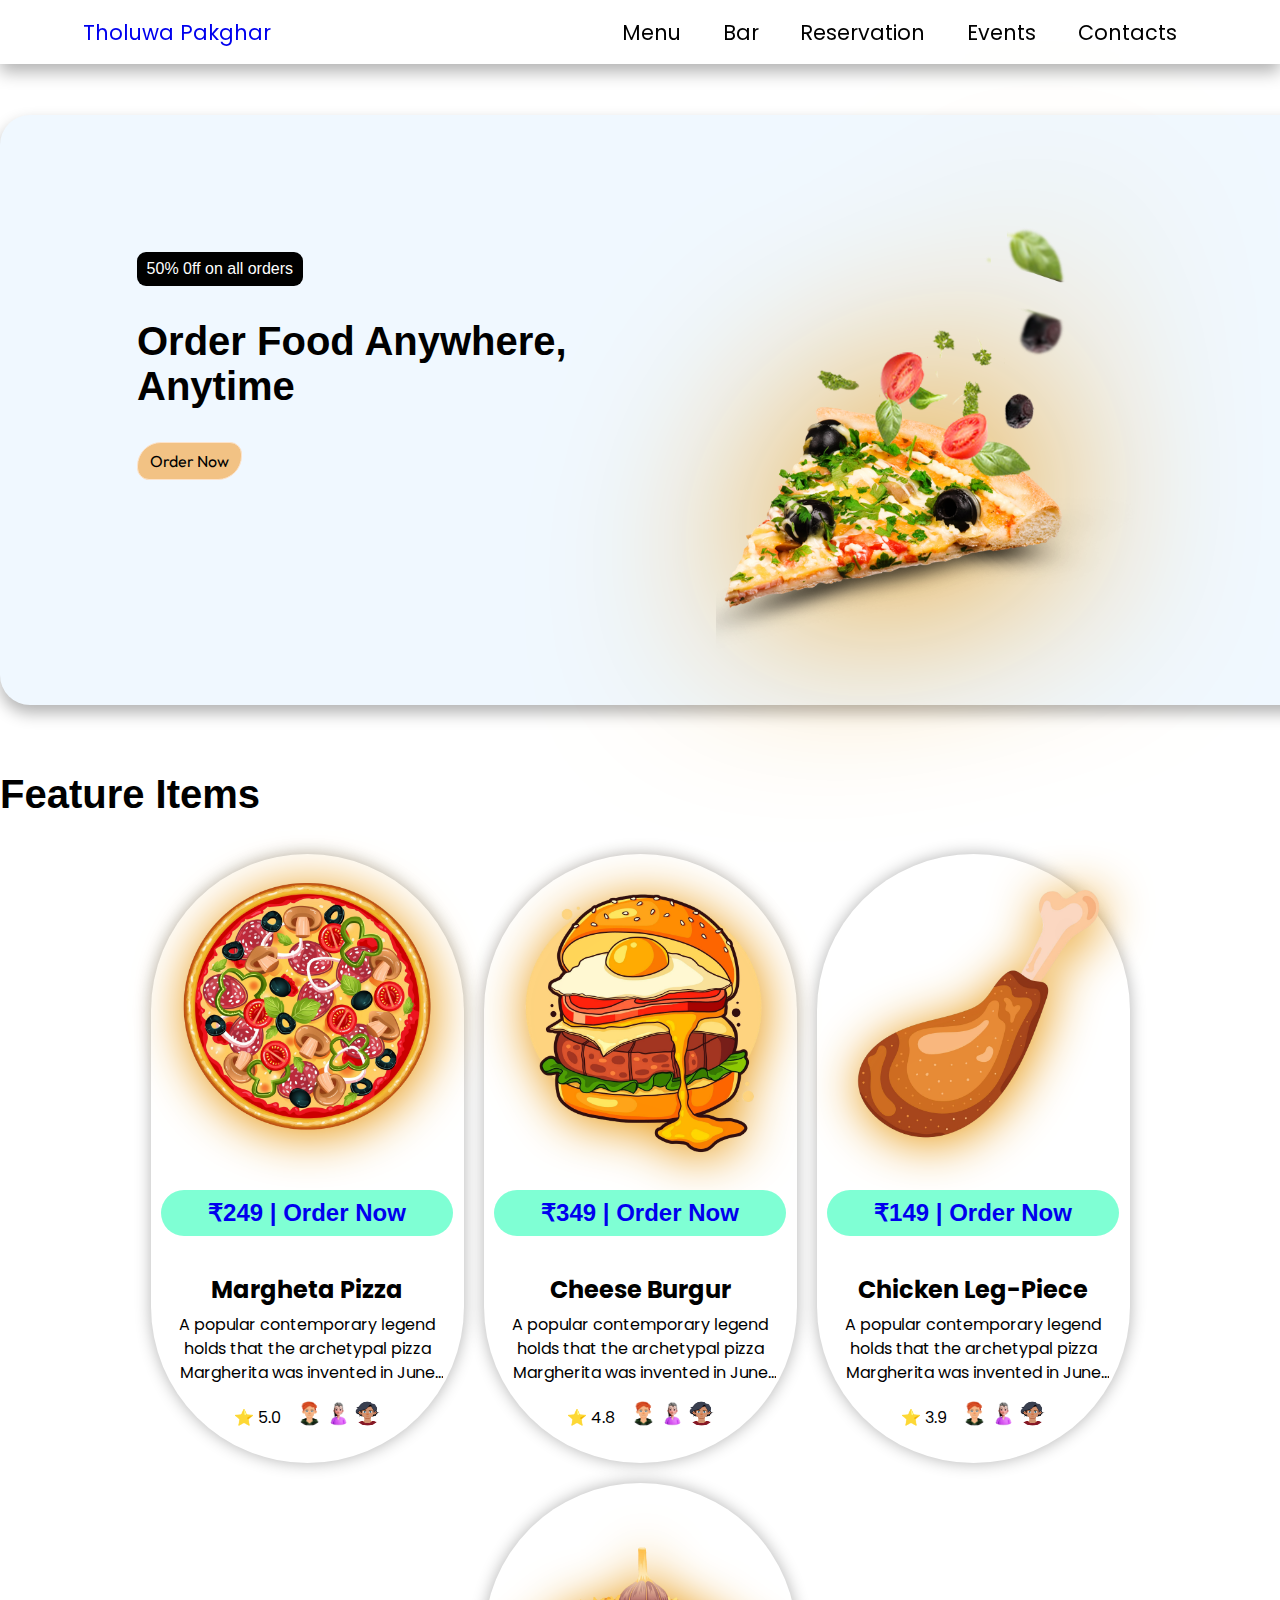
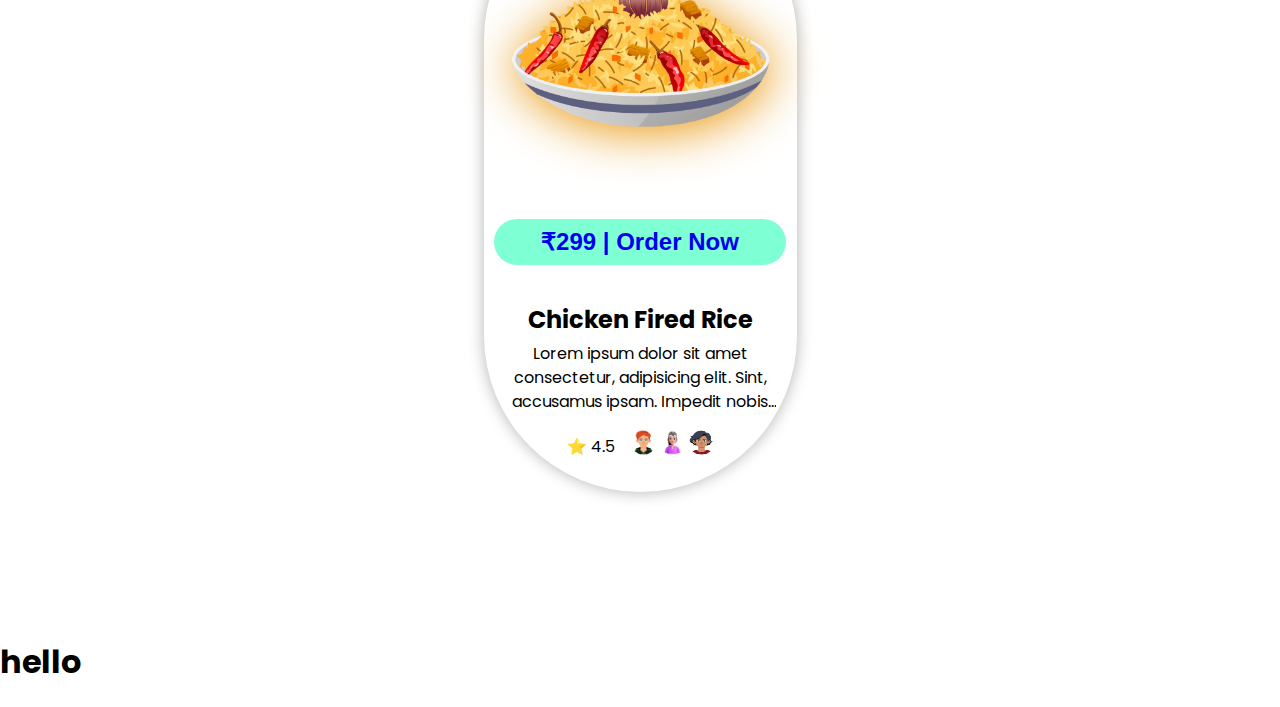
<file: resturant/index.html>
<!DOCTYPE html>
<html lang="en">

<head>
    <meta charset="UTF-8">
    <meta name="viewport" content="width=device-width, initial-scale=1.0">
    <title>Thouluwa Pakghar</title>
    <link href="https://fonts.googleapis.com/css2?family=Outfit:wght@100..900&family=Poppins&display=swap" rel="stylesheet">
    <link rel="stylesheet" href="style.css">
    
</head>

<body>
    
    <header> </header>
    
    <main>
        <section class="intro">
            <div class="text1s">
                <span class="off-link"> 50% 0ff on all orders</span>
                <h2>Order Food Anywhere, Anytime</h2>
                <button class="order-buttom">Order Now</button>
            </div>
            <div class="pizza-image">
                <img src="Assets/pngegg.png" alt="Image of a delicious pizza">
            </div>
        </section>

        <!-- Feature main Items -->

        <section class="Feature-items">
            <h2>Feature Items</h2>
            <div class="item-list">
                <div class="card-1">
                    <div class="item-image">
                        <img src="Assets/piza1.png" alt="pizacart1">
                    </div>
                    <div class="item-cart-info">
                        <div class="item-price1">
                            <h2><a href="/">₹249 | Order Now</a></h2>
                        </div >
                        <div class="text-container" >
                        <h2>Margheta Pizza</h2>
                        <p>A popular contemporary legend holds that the archetypal pizza Margherita was invented in June
                            1889, when the Royal Palace of </p>
                        </div>
                        <div class="Rating">
                            <span>⭐ 5.0</span>
                            <div class="rating-avater">
                                <img src="Assets/Rating-Avater/avater1.png" alt="user1">
                                <img src="Assets/Rating-Avater/avater2.png" alt="user2">
                                <img src="Assets/Rating-Avater/avater3.png" alt="user3">
                            </div>

                        </div>
                    </div>
                </div>
                <div class="card-1">
                    <div class="item-image">
                        <img src="Assets/burgur.png" alt="burgur">
                    </div>
                    <div class="item-cart-info">
                        <div class="item-price1">
                            <h2><a href="/">₹349 | Order Now</a></h2>
                        </div>
                        <div class="text-container" >
                        <h2>Cheese Burgur</h2>
                        <p>A popular contemporary legend holds that the archetypal pizza Margherita was invented in June
                            1889, when the Royal Palace of </p>
                        </div>
                        <div class="Rating">
                            <span>⭐ 4.8</span>
                            <div class="rating-avater">
                                <img src="Assets/Rating-Avater/avater1.png" alt="user1">
                                <img src="Assets/Rating-Avater/avater2.png" alt="user2">
                                <img src="Assets/Rating-Avater/avater3.png" alt="user3">
                            </div>
                        </div>
                    </div>
                </div>
                <div class="card-1">
                    <div class="item-image">
                        <img src="Assets/chicken.png" alt="pizacart1">
                    </div>
                    <div class="item-cart-info">
                        <div class="item-price1">
                            <h2><a href="/">₹149 | Order Now</a></h2>
                        </div>
                        <div class="text-container" >
                        <h2>Chicken Leg-Piece</h2>
                        <p>A popular contemporary legend holds that the archetypal pizza Margherita was invented in June
                            1889, when the Royal Palace of </p>
                        </div>
                        <div class="Rating">
                            <span>⭐ 3.9</span>
                            <div class="rating-avater">
                                <img src="Assets/Rating-Avater/avater1.png" alt="user1">
                                <img src="Assets/Rating-Avater/avater2.png" alt="user2">
                                <img src="Assets/Rating-Avater/avater3.png" alt="user3">
                            </div>
                        </div>
                    </div>
                </div>
                <div class="card-1">
                    <div class="item-image">
                        <img src="Assets/rice.png" alt="pizacart1">
                    </div>
                    <div class="item-cart-info">
                        <div class="item-price1">
                            <h2><a href="/">₹299 | Order Now</a></h2>
                        </div>
                        <div class="text-container" >
                        <h2>Chicken Fired Rice</h2>
                        <p> Lorem ipsum dolor sit amet consectetur, adipisicing elit. Sint, accusamus ipsam. Impedit nobis optio, a accusamus iste dolorum eos, culpa dignissimos recusandae deserunt saepe molestiae! Laboriosam dolor sunt, architecto sequi dolorem eum. </p>
                        </div>
                        <div class="Rating">
                            <span>⭐ 4.5</span>
                            <div class="rating-avater">
                                <img src="Assets/Rating-Avater/avater1.png" alt="user1">
                                <img src="Assets/Rating-Avater/avater2.png" alt="user2">
                                <img src="Assets/Rating-Avater/avater3.png" alt="user3">
                            </div>
                        </div>
                    </div>
                </div>
            </div>
        </section>
        <h1>hello</h1>
    </main>
        <!-- JavaScript to load the navbar -->
    <script>
        document.addEventListener("DOMContentLoaded", function () {
            // Fetch the navbar.html file and load it into the header
            fetch("nav-menu/navbar.html")
                .then((response) => response.text())
                .then((html) => {
                    document.querySelector("header").innerHTML = html;
                })
                .catch((error) => {
                    console.error("Error loading the navbar:", error);
                });
        });
    </script>

    
</body>

</html>
</file>
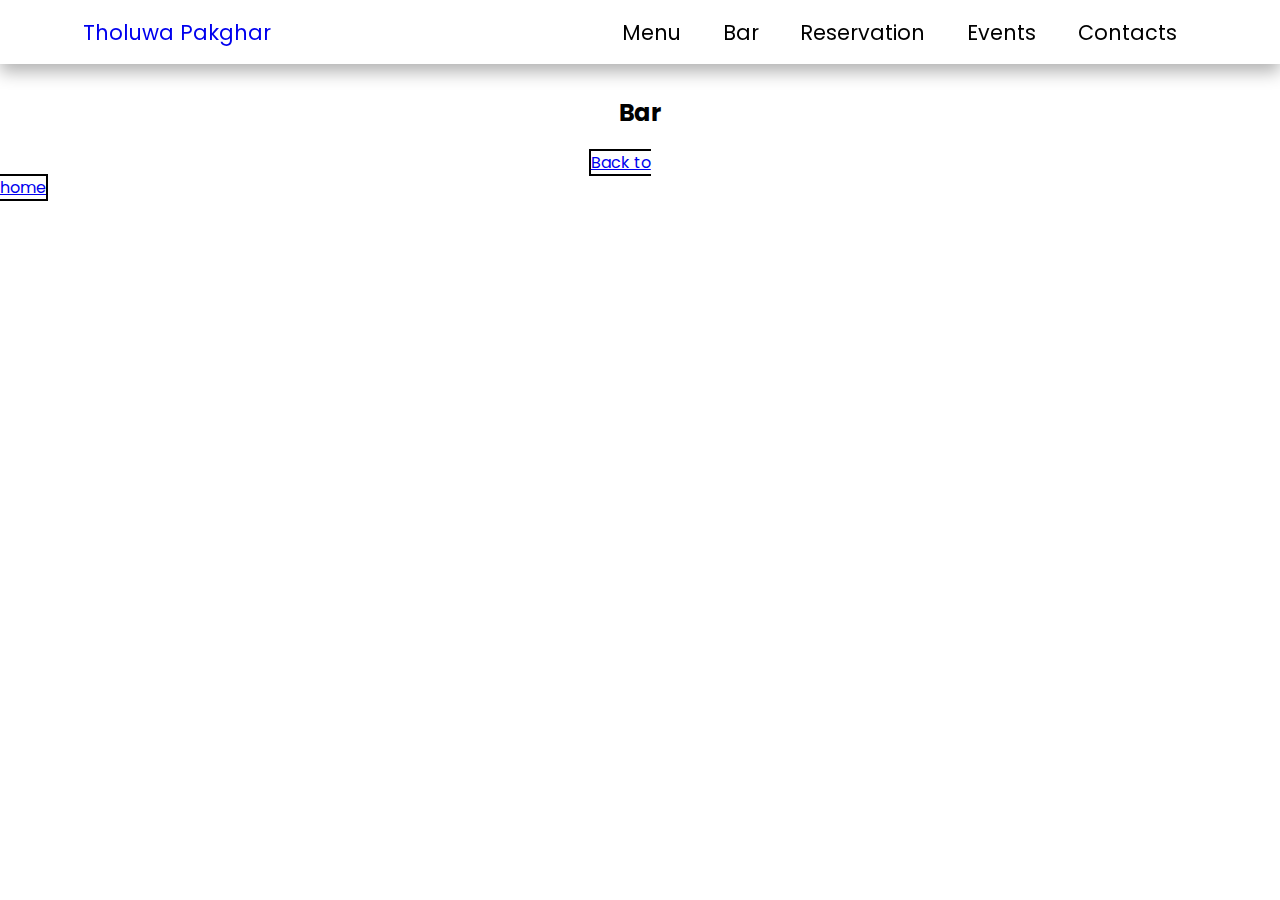
<file: resturant/nav-menu/bar.html>
<!DOCTYPE html>
<html lang="en">
<head>
    <meta charset="UTF-8">
    <meta name="viewport" content="width=device-width, initial-scale=1.0">
    <link href="https://fonts.googleapis.com/css2?family=Outfit:wght@100..900&family=Poppins&display=swap"rel="stylesheet">
    <title>Menu</title>
    <link rel="stylesheet" href="events_style.css">
    <style>
        h2 {
            text-align: center;
        }
        .link {
            border: black solid 2px;
            margin: 46%;
        }
    </style>
</head>
<body>
    <!-- Empty header where the navbar will load -->
    <header></header>
    <br><br><br>

    <h2>Bar</h2>
    <a class="link" href="/">Back to home</a>

    <!-- JavaScript to load the navbar -->
    <script>
        document.addEventListener("DOMContentLoaded", function () {
            // Fetch the navbar.html file and load it into the header
            fetch("navbar.html")
                .then((response) => response.text())
                .then((html) => {
                    document.querySelector("header").innerHTML = html;
                })
                .catch((error) => {
                    console.error("Error loading the navbar:", error);
                });
        });
    </script>
</body>
</html>
</file>
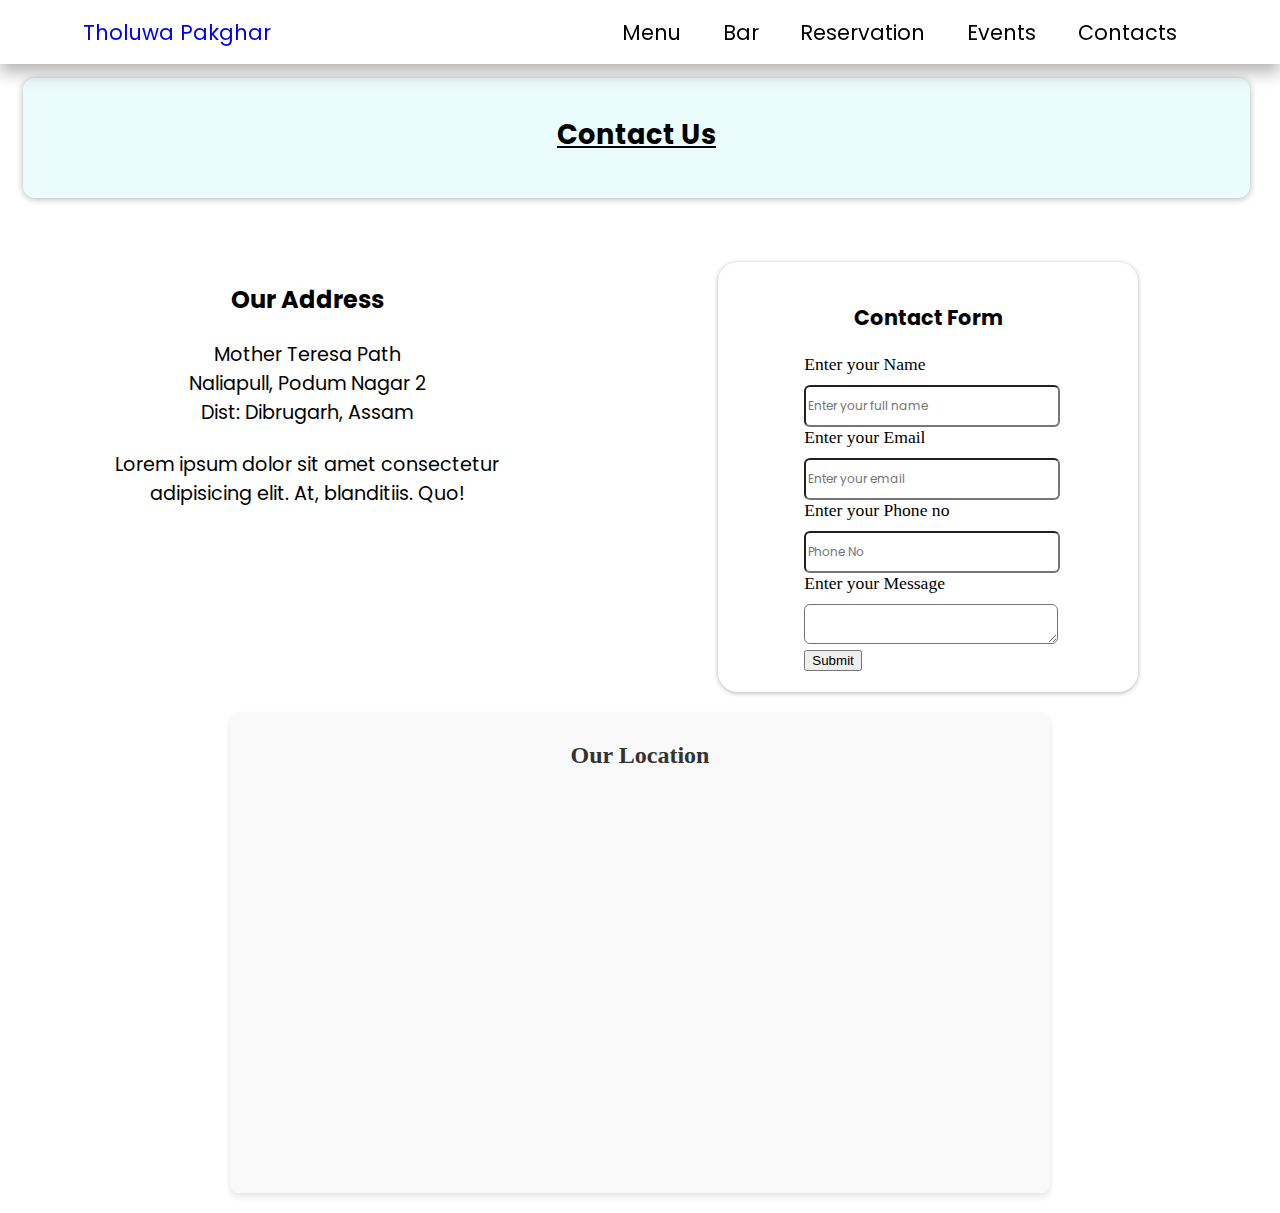
<file: resturant/nav-menu/contacts.html>
<!DOCTYPE html>
<html lang="en">

<head>
    <meta charset="UTF-8">
    <meta name="viewport" content="width=device-width, initial-scale=1.0">
    <title>Contact Us</title>
    <link rel="stylesheet" href="contact_style.css">
</head>

<body>
    <!-- Header where the navbar will load -->
    <header>
    </header>

    <main>
        <!-- Section 1 -->
        <section class="section_1">
            <div class="contact1">
                <h2>Contact Us</h2>
            </div>
        </section>

        <!-- Section 2 -->
        <section class="section2">
            <div class="contactform1">
                <div class="contactform11">
                    <div class="address-main">
                        <h2>Our Address</h2>
                        <p id="p1" >
                            Mother Teresa Path<br>
                            Naliapull, Podum Nagar 2<br>
                            Dist: Dibrugarh, Assam
                        </p>
                        <p id="p2" >
                            Lorem ipsum dolor sit amet consectetur <br>
                            adipisicing elit. At, blanditiis. Quo!
                        </p>

                    </div>
                </div>
                <div class="contactform112">
                    <div class="contactmain">
                        <form action="/" method="post">
                            <h3>Contact Form</h3>
                            <div class="input-box">
                                <label for="name">Enter your Name</label>
                                <input id="name" type="text" name="name" required placeholder="Enter your full name">
                            </div>
                            <div class="input-box">
                                <label for="email">Enter your Email</label>
                                <input id="email" type="email" name="email" required placeholder="Enter your email">
                            </div>
                            <div class="input-box">
                                <label for="phone_no">Enter your Phone no</label>
                                <input id="phone_no" type="number" name="phone" placeholder="Phone No">
                            </div>
                            <div class="input-box">
                                <label for="message">Enter your Message</label>
                                <textarea name="message" id="message" cols="20" rows="3"></textarea>
                            </div>
                            <div>
                                <button type="submit">Submit</button>
                            </div>
                        </form>
                    </div>
                    
                </div>
            </div>
        </section>
        <section class="map-section">
            <h2>Our Location</h2>
            <iframe 
                src="https://www.google.com/maps/embed?pb=!1m18!1m12!1m3!1d3539.7689957504276!2d94.9200561!3d27.4764502!2m3!1f0!2f0!3f0!3m2!1i1024!2i768!4f13.1!3m3!1m2!1s0x37409965221c1ead%3A0x2d4c8a815b0a7b4b!2sIndian%20Weby!5e0!3m2!1sen!2sin!4v1736714094445!5m2!1sen!2sin"
                allowfullscreen=""
                loading="lazy">
            </iframe>
        </section>
        
    </main>

    <!-- JavaScript to load the navbar -->
    <script>
        document.addEventListener("DOMContentLoaded", function () {
            fetch("navbar.html")
                .then((response) => {
                    if (response.ok) {
                        return response.text();
                    }
                    throw new Error("Failed to fetch navbar");
                })
                .then((html) => {
                    document.querySelector("header").innerHTML = html;
                })
                .catch((error) => {
                    console.error("Error loading the navbar:", error);
                });
        });
    </script>
</body>

</html>
</file>
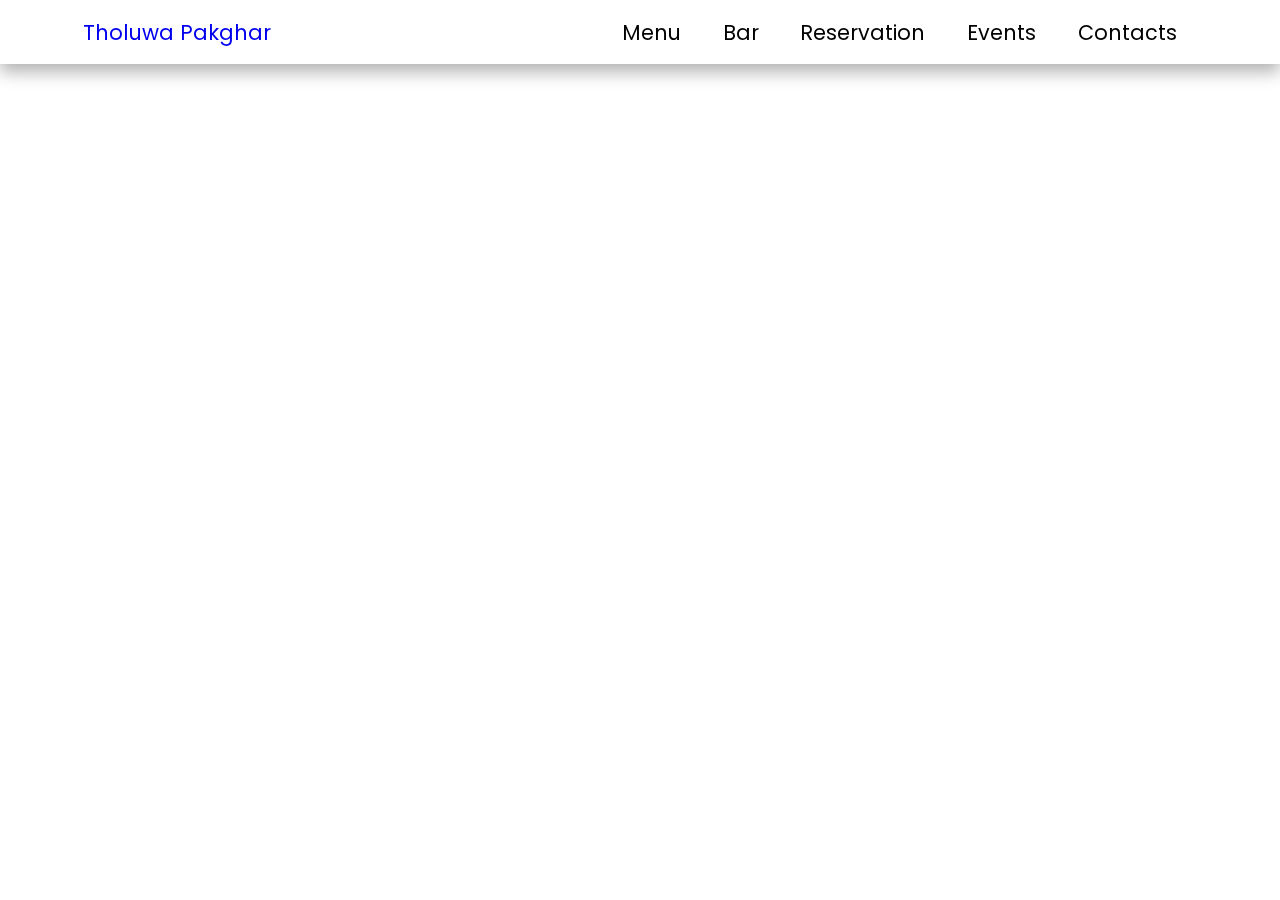
<file: resturant/nav-menu/events.html>
<!DOCTYPE html>
<html lang="en">
<head>
    <meta charset="UTF-8">
    <meta name="viewport" content="width=device-width, initial-scale=1.0">
    <title>Menu</title>
    <link rel="stylesheet" href="contact_style.css">
</head>
<body>
    <!-- Empty header where the navbar will load -->
    <header></header>
    <main>
        <section class="section_1" >
            <div class="contact_1" >

            </div>

        </section>
    </main>

    <!-- JavaScript to load the navbar -->
    <script>
        document.addEventListener("DOMContentLoaded", function () {
            // Fetch the navbar.html file and load it into the header
            fetch("navbar.html")
                .then((response) => response.text())
                .then((html) => {
                    document.querySelector("header").innerHTML = html;
                })
                .catch((error) => {
                    console.error("Error loading the navbar:", error);
                });
        });
    </script>
</body>
</html>
</file>
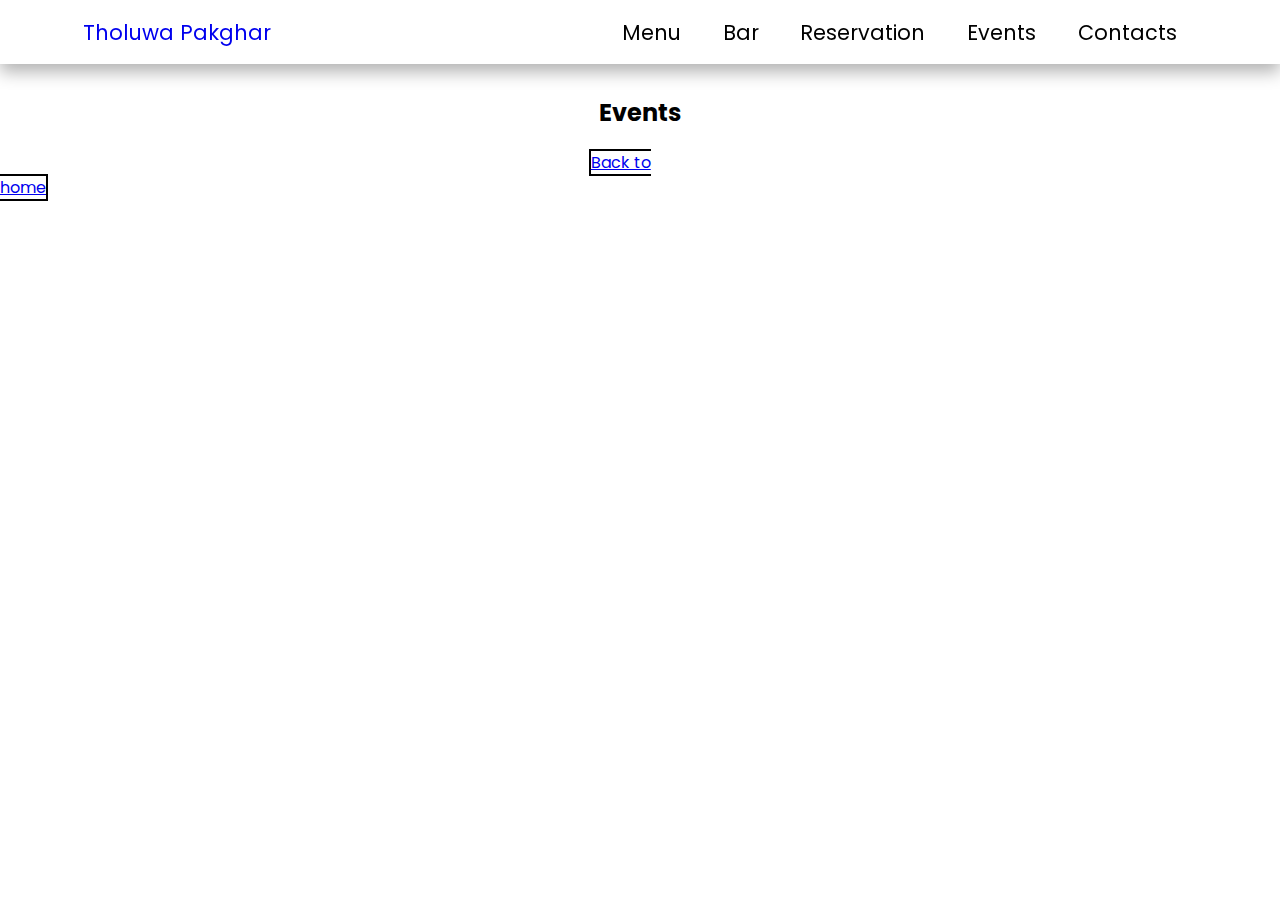
<file: resturant/nav-menu/menu.html>
<!DOCTYPE html>
<html lang="en">
<head>
    <meta charset="UTF-8">
    <meta name="viewport" content="width=device-width, initial-scale=1.0">
    <title>Menu</title>
    <link rel="stylesheet" href="events_style.css">
    <style>
        h2 {
            text-align: center;
        }
        .link {
            border: black solid 2px;
            margin: 46%;
        }
    </style>
</head>
<body>
    <!-- Empty header where the navbar will load -->
    <header></header>
    <br><br><br>

    <h2>Events</h2>
    <a class="link" href="/">Back to home</a>

    <!-- JavaScript to load the navbar -->
    <script>
        document.addEventListener("DOMContentLoaded", function () {
            // Fetch the navbar.html file and load it into the header
            fetch("navbar.html")
                .then((response) => response.text())
                .then((html) => {
                    document.querySelector("header").innerHTML = html;
                })
                .catch((error) => {
                    console.error("Error loading the navbar:", error);
                });
        });
    </script>
</body>
</html>
</file>
<file: resturant/style.css>
body {
    padding: 0;
    margin: 0;
    justify-content: center;
    font-family: 'Poppins';
    overflow: scroll;
    padding-top: 3rem;
}

body::-webkit-scrollbar {
    display: none; /* Chrome, Safari, and Edge */
}


.intro {
    padding: 70px;
    background-color: aliceblue;
    border-radius: 30px;
    /* border: 3px solid black; */
    width: 1200px;
    margin: 67px auto;
    height: 450px;
    box-shadow: 0 8px 16px rgba(0, 0, 0, 0.3);
    justify-content: space-between;
    display: flex;
}

.off-link {
    display: inline-block;
    background-color: black;
    color: white;
    padding: 0.5rem 0.6rem;
    border-radius: 9px;
    font-family: 'Trebuchet MS', 'Lucida Sans Unicode', 'Lucida Grande', 'Lucida Sans', Arial, sans-serif;
}

.text1s {
    max-width: 50%;
    padding: 67px;
    transition-duration: 0.2s;
}

h2 {
    font-family: 'Franklin Gothic Medium', 'Arial Narrow', Arial, sans-serif;
    font-size: 2.5rem;
}

.text1s h2:hover {
    color: rgb(250, 191, 15);
}

.order-buttom {
    background-color: rgb(242, 194, 132);
    font-family: Outfit;
    font-size: 1rem;
    border: rgb(252, 227, 203) solid 1px;
    border-radius: 24px 12px;
    padding: 8px 12px;
    cursor: pointer;
    /* box-shadow: 0 9px 7px -3px rgba(0, 0, 0, 1.3); */
    transition-duration: 0.3s;

}




.order-buttom:hover {
    background-color: #cef9f9;
    box-shadow: 0 9px 7px -3px rgba(0, 0, 0, 1.3);
}

/* For creating the text overflow */

.text-container{
    width: 324px;
    overflow: hidden;
    text-overflow: ellipsis;
    text-align: center;
}

.text-container h2{
    font-family: Poppins;
    font-size: 1.5rem;
}

.text-container p {
    font-size: 1rem;
    line-height: 1.5; /* Adjust line height for readability */
    display: -webkit-box; /* Flex-like layout for multi-line truncation */
    -webkit-line-clamp: 3; /* Limit to 3 lines */
    -webkit-box-orient: vertical; /* Set box orientation to vertical */
    overflow: hidden; /* Hide overflowing content */
    text-overflow: ellipsis; /* Add ellipsis to the truncated text */
}

.pizza-image {
    position: relative;
    top: -63px;
    max-width: 50%;
    filter: drop-shadow(9px 9px 101px rgb(231, 148, 6));
}

.pizza-image img {
    position: relative;
    width: 81%;
    
}


.feature-items h2 {
    font-family: Poppins;
    text-align: center;
    font-family: Charmonman;
}

.feature-items p{
    font-size: 1.rem;
    text-align: center;
    position: relative;
    top: -17px;
    
}



.item-list {
    justify-content: center;
    padding: 5%;
    margin: 0;
    display: flex;
    gap: 20px;
    flex-wrap: wrap;
    align-items: center;
    position: relative;
    top: -60px;
}


.card-1 {
    display: flex;
    border: none;
    box-shadow: 0 0px 16px rgba(0, 0, 0, 0.3);
    width: 313px;
    align-items: center;
    flex-direction: column;
    border-radius: 200px;
}

.item-image{
    filter: drop-shadow(2px 5px 25px rgb(231, 148, 6));
}
.item-image:hover{
    filter: drop-shadow(2px 5px 25px rgb(231, 32, 6));
    transform: scale(1.2); /* for zooming in hover */
}



.card-1 img {
    width: 100%;
}

.item-price1 h2 {
    font-size: 1.5rem;
    border: none;
    position: relative;
    text-align: center;
    cursor: pointer;
    padding: 9px 5px;
    margin: 5%;
    border-radius: 50px;
    background-color: aquamarine;
    
}

.item-price1 a{
    text-decoration: none;
}

.item-cart-info p {
    margin: 8%;
    position: relative;
    top: -20px;
}

.Rating {
    display: flex;
    align-items: center;
    justify-content: center;
    gap: 1rem;
    position: relative;
    top: -30px;
}

.rating-avater img {
    width: 25px;
    height: 25px;
    border-radius: 50%;
}
</file>
<file: resturant/nav-menu/events_style.css>
body{
    padding:0;
    margin: 0;
    font-family: poppins;
}
</file>
<file: resturant/nav-menu/contact_style.css>
body{
    padding: 0;
    margin: 0;
    overflow: scroll;
    
}
body::-webkit-scrollbar {
    display: none; /* Chrome, Safari, and Edge */
}

.contact1{
    margin-top: 78px;
    margin-inline: 23px 30px;
    border-radius: 12px;
    box-shadow: 0 1px 7px rgba(0, 0, 0, 0.3);
    background-color: rgba(164, 240, 244, 0.222);
    height: 120px;
}

.contact1 h2{
    font-size: 1.7rem;
    text-decoration: underline;
    font-family: poppins,serif;
    text-align: center;
    position: relative;
    top: 30%;
    text-wrap-style: warp;
}

.contactform1{
    /* border: solid 1.5px; */
    margin-top: 5%;
    display: flex;
    flex-wrap: wrap;
    gap: 20px;
    justify-content: space-evenly;
    
}

.contactform11 {
    flex: 1; /* Make both sections take equal space */
    max-width: 48%; /* Adjust width, ensuring responsiveness */
    box-sizing: border-box; /* Include padding and border in the width */
    justify-content: center;
    align-items: center;
    text-align: center;
    font-family: poppins;
    font-size: 1rem;
}

.contactform112{
    flex: 1;  
}



.address-main #p1{
    font-family: poppins;
    font-size: 1.2rem;
    margin-top: 23px;
}
.address-main #p2{
    font-family: poppins;
    font-size: 1.2rem;
    margin-top: 23px;
}



.address-main h2{
    font-size: 1.5rem;
}
.contactmain{
    margin-left: 13%;
    margin-right: 22%;
    padding-top: 19px;
    padding-bottom: 21px;
    font-size: 1.1rem;
    padding-inline: 86px 86px;
    border: none;
    box-shadow:0 1px 5px rgba(0, 0, 0, 0.3) ;
    border-radius: 20px;

}




.contactform112 h3{
    text-align: center;
    font-family: poppins,serif;
    font-size: 1.3rem;

    
}



.input-box input, textarea {
    position: relative;
    font-family: poppins;
    font-size: 12px;
    height: 38px;
    width:  100%;
    border-radius: 6px;
    margin-top: 10px;
    padding: 0 2px;
    outline:none;

}
.map-section {
    margin: 20px auto;
    padding: 10px;
    max-width: 800px;
    text-align: center;
    background-color: #f9f9f9; /* Optional background */
    border-radius: 8px;
    box-shadow: 0 4px 6px rgba(0, 0, 0, 0.1); /* Subtle shadow for better visibility */
}

/* Styling the heading inside the map section */
.map-section h2 {
    font-size: 1.5rem;
    margin-bottom: 10px;
    color: #333;
}

/* Styling the iframe */
.map-section iframe {
    width: 100%; /* Full width for responsiveness */
    height: 400px; /* Set a height */
    border: none; /* Remove default border */
    border-radius: 8px; /* Rounded corners */
}
</file>
